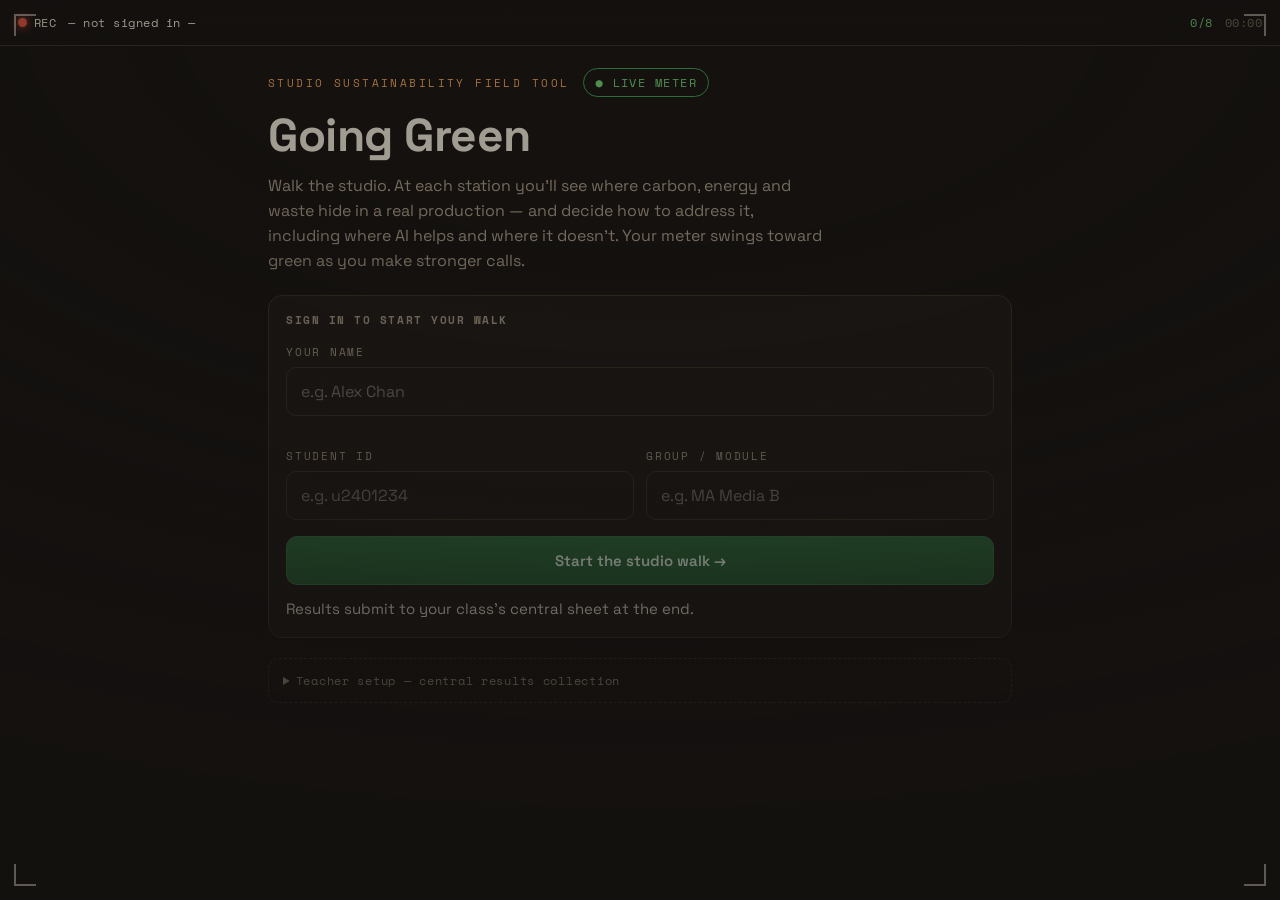
<file: going-green.html>
<!DOCTYPE html>
<html lang="en">
<head>
<meta charset="UTF-8" />
<meta name="viewport" content="width=device-width, initial-scale=1, viewport-fit=cover" />
<title>Going Green — Studio Sustainability Field Tool</title>
<link rel="preconnect" href="https://fonts.googleapis.com">
<link rel="preconnect" href="https://fonts.gstatic.com" crossorigin>
<link href="https://fonts.googleapis.com/css2?family=Space+Grotesk:wght@400;500;600;700&family=Space+Mono:wght@400;700&display=swap" rel="stylesheet">
<style>
  :root{
    /* Soundstage / cine-HUD palette. Green is EARNED on the meter, never decorative. */
    --stage:#14110f;        /* warm blacked-out stage */
    --stage-2:#1c1815;      /* raised surface */
    --stage-3:#262019;      /* card */
    --line:#3a3128;         /* hairline / gaffer */
    --tungsten:#ede6d8;     /* warm key-light text */
    --dim:#a89a86;          /* meter labels */
    --dimmer:#776b5b;
    --key:#f2a65a;          /* warm key light = high impact / wasteful end */
    --fill:#52b6c4;         /* cool daylight fill = info */
    --green:#6fcf73;        /* sustainable end of the meter (earned) */
    --green-deep:#3f9d52;
    --rec:#e5563f;          /* REC dot */
    --focus:#7fd4e0;
    --radius:14px;
    --mono:"Space Mono", ui-monospace, "SF Mono", "Cascadia Mono", Menlo, monospace;
    --disp:"Space Grotesk", system-ui, "Segoe UI", Helvetica, Arial, sans-serif;
  }
  *{box-sizing:border-box}
  html,body{margin:0;height:100%}
  body{
    background:var(--stage);
    color:var(--tungsten);
    font-family:var(--disp);
    -webkit-font-smoothing:antialiased;
    overflow:hidden;
  }
  button{font-family:inherit}
  ::selection{background:var(--key);color:#1a1108}

  /* ---------- Viewfinder frame ---------- */
  #app{
    position:fixed; inset:0;
    display:flex; flex-direction:column;
    padding:env(safe-area-inset-top) env(safe-area-inset-right) env(safe-area-inset-bottom) env(safe-area-inset-left);
  }
  #camera{
    position:fixed; inset:0; width:100%; height:100%;
    object-fit:cover; z-index:0; opacity:0;
    transition:opacity .5s ease;
    transform:scaleX(1);
  }
  body.ar #camera{opacity:.55}
  #scrim{
    position:fixed; inset:0; z-index:1; pointer-events:none;
    background:
      radial-gradient(120% 90% at 50% 0%, transparent 30%, rgba(20,17,15,.55) 100%),
      linear-gradient(rgba(20,17,15,.35), rgba(20,17,15,.35));
  }
  body.ar #scrim{background:radial-gradient(140% 100% at 50% 40%, transparent 35%, rgba(20,17,15,.75) 100%)}
  /* viewfinder corner ticks */
  .ticks{position:fixed; inset:14px; z-index:2; pointer-events:none}
  .ticks span{position:absolute;width:22px;height:22px;border:2px solid rgba(237,230,216,.35)}
  .ticks .tl{top:0;left:0;border-right:0;border-bottom:0}
  .ticks .tr{top:0;right:0;border-left:0;border-bottom:0}
  .ticks .bl{bottom:0;left:0;border-right:0;border-top:0}
  .ticks .br{bottom:0;right:0;border-left:0;border-top:0}

  .layer{position:relative; z-index:3; display:flex; flex-direction:column; height:100%; min-height:0}

  /* ---------- Top status bar (camera HUD) ---------- */
  .hud{
    display:flex; align-items:center; gap:12px;
    padding:14px 18px; font-family:var(--mono); font-size:12px;
    letter-spacing:.04em; color:var(--dim);
    border-bottom:1px solid var(--line);
    background:linear-gradient(rgba(20,17,15,.85), rgba(20,17,15,.4));
    backdrop-filter:blur(6px);
  }
  .rec{display:flex;align-items:center;gap:7px;color:var(--tungsten)}
  .rec b{width:9px;height:9px;border-radius:50%;background:var(--rec);box-shadow:0 0 10px var(--rec);animation:blink 1.6s infinite}
  @keyframes blink{0%,60%{opacity:1}80%,100%{opacity:.25}}
  .hud .who{flex:1;min-width:0;overflow:hidden;text-overflow:ellipsis;white-space:nowrap;color:var(--tungsten)}
  .hud .prog{color:var(--green)}
  .hud .tc{color:var(--dimmer)}

  /* ---------- Scroll body ---------- */
  .scroll{flex:1; min-height:0; overflow-y:auto; -webkit-overflow-scrolling:touch}
  .wrap{max-width:780px; margin:0 auto; padding:22px 18px 130px}

  .eyebrow{font-family:var(--mono);font-size:11px;letter-spacing:.22em;text-transform:uppercase;color:var(--key)}
  h1{font-size:clamp(30px,7vw,46px);line-height:.98;margin:.35em 0 .25em;font-weight:700;letter-spacing:-.01em}
  h2{font-size:22px;margin:.2em 0 .5em;font-weight:600;letter-spacing:-.01em}
  p.lede{color:var(--dim);font-size:16px;line-height:1.55;max-width:56ch}
  .small{font-size:13px;color:var(--dim);line-height:1.5}

  /* ---------- Onboarding ---------- */
  .brand{display:flex;align-items:baseline;gap:14px;flex-wrap:wrap}
  .brand .meter-emblem{
    font-family:var(--mono);font-size:12px;color:var(--green);
    border:1px solid var(--green-deep);border-radius:999px;padding:5px 11px;letter-spacing:.12em;
  }
  .field{margin:16px 0}
  label.lab{display:block;font-family:var(--mono);font-size:11px;letter-spacing:.16em;text-transform:uppercase;color:var(--dim);margin-bottom:7px}
  input[type=text]{
    width:100%;background:var(--stage-2);border:1px solid var(--line);color:var(--tungsten);
    border-radius:10px;padding:13px 14px;font-size:16px;font-family:var(--disp);
  }
  input[type=text]:focus{outline:2px solid var(--focus);outline-offset:1px;border-color:transparent}
  .row2{display:grid;grid-template-columns:1fr 1fr;gap:12px}
  @media(max-width:430px){.row2{grid-template-columns:1fr}}

  .btn{
    appearance:none;border:1px solid var(--line);background:var(--stage-3);color:var(--tungsten);
    border-radius:11px;padding:14px 18px;font-size:15px;font-weight:600;cursor:pointer;
    display:inline-flex;align-items:center;justify-content:center;gap:9px;transition:transform .08s ease,border-color .2s,background .2s;
  }
  .btn:hover{border-color:var(--dimmer)}
  .btn:active{transform:translateY(1px)}
  .btn.primary{background:linear-gradient(180deg,#2e6f3e,#246034);border-color:#357a47;color:#eafff0}
  .btn.primary:hover{background:linear-gradient(180deg,#357f47,#28683a)}
  .btn.key{background:transparent;border-color:var(--key);color:var(--key)}
  .btn.block{width:100%}
  .btn:disabled{opacity:.4;cursor:not-allowed}
  .btn:focus-visible{outline:2px solid var(--focus);outline-offset:2px}

  /* ---------- Station hub ---------- */
  .toolbar{display:flex;gap:10px;align-items:center;margin:6px 0 18px;flex-wrap:wrap}
  .toggle{display:inline-flex;border:1px solid var(--line);border-radius:999px;overflow:hidden}
  .toggle button{background:transparent;border:0;color:var(--dim);padding:9px 16px;font-family:var(--mono);font-size:12px;letter-spacing:.08em;cursor:pointer}
  .toggle button[aria-pressed=true]{background:var(--stage-3);color:var(--tungsten)}
  .codejump{margin-left:auto;display:flex;gap:8px;align-items:center}
  .codejump input{width:84px;text-align:center;font-family:var(--mono);background:var(--stage-2);border:1px solid var(--line);color:var(--tungsten);border-radius:9px;padding:9px}

  .grid{display:grid;grid-template-columns:1fr 1fr;gap:13px}
  @media(max-width:560px){.grid{grid-template-columns:1fr}}

  /* clapperboard-style station card */
  .slate{
    text-align:left;cursor:pointer;border:1px solid var(--line);border-radius:var(--radius);
    background:var(--stage-3);padding:0;overflow:hidden;transition:border-color .2s,transform .08s;
    display:flex;flex-direction:column;
  }
  .slate:hover{border-color:var(--dimmer)}
  .slate:active{transform:translateY(1px)}
  .slate .stripe{display:flex;height:14px}
  .slate .stripe i{flex:1}
  .slate .stripe i:nth-child(odd){background:#0c0a08}
  .slate .stripe i:nth-child(even){background:#efe7d6}
  .slate .body{padding:14px 15px 16px}
  .slate .code{font-family:var(--mono);font-size:11px;letter-spacing:.12em;color:var(--key)}
  .slate h3{margin:6px 0 4px;font-size:17px;font-weight:600;letter-spacing:-.01em}
  .slate .tag{font-size:12.5px;color:var(--dim);line-height:1.45}
  .slate .foot{display:flex;align-items:center;gap:8px;margin-top:12px;font-family:var(--mono);font-size:11px;color:var(--dimmer)}
  .chip{font-family:var(--mono);font-size:10px;letter-spacing:.1em;padding:3px 8px;border-radius:999px;border:1px solid var(--line)}
  .chip.done{color:var(--green);border-color:var(--green-deep)}
  .chip.todo{color:var(--dim)}

  /* ---------- Station detail ---------- */
  .back{background:none;border:0;color:var(--dim);font-family:var(--mono);font-size:12px;letter-spacing:.08em;cursor:pointer;padding:4px 0;margin-bottom:6px}
  .panel{background:var(--stage-2);border:1px solid var(--line);border-radius:var(--radius);padding:16px 17px;margin:14px 0}
  .panel h4{margin:0 0 7px;font-family:var(--mono);font-size:11px;letter-spacing:.14em;text-transform:uppercase;color:var(--dim)}
  .panel p{margin:0;color:var(--tungsten);line-height:1.55;font-size:15px}
  .panel.impact{border-left:3px solid var(--key)}
  .panel.lever{border-left:3px solid var(--green-deep)}

  .q{margin:22px 0}
  .q .qn{font-family:var(--mono);font-size:11px;color:var(--key);letter-spacing:.12em}
  .q .qt{font-size:16px;font-weight:600;margin:6px 0 12px;line-height:1.4}
  .opt{
    display:flex;gap:12px;align-items:flex-start;width:100%;text-align:left;cursor:pointer;
    background:var(--stage-2);border:1px solid var(--line);border-radius:11px;padding:13px 14px;margin-bottom:9px;color:var(--tungsten);
    transition:border-color .15s,background .15s;
  }
  .opt:hover{border-color:var(--dimmer)}
  .opt .mk{flex:none;width:20px;height:20px;border-radius:50%;border:2px solid var(--dimmer);margin-top:1px;display:grid;place-items:center;font-size:11px;color:var(--stage)}
  .opt[aria-pressed=true]{border-color:var(--green-deep);background:rgba(63,157,82,.1)}
  .opt[aria-pressed=true] .mk{background:var(--green);border-color:var(--green)}
  .opt[aria-pressed=true] .mk::after{content:"✓"}
  .opt .ot{font-size:14.5px;line-height:1.4}
  .opt .note{display:block;font-size:12.5px;color:var(--dim);margin-top:3px}

  textarea{
    width:100%;min-height:90px;resize:vertical;background:var(--stage-2);border:1px solid var(--line);
    color:var(--tungsten);border-radius:11px;padding:13px 14px;font-size:15px;font-family:var(--disp);line-height:1.5;
  }
  textarea:focus{outline:2px solid var(--focus);outline-offset:1px;border-color:transparent}

  /* ---------- Impact meter (the signature) ---------- */
  .meter{margin:20px 0 4px}
  .meter .scale{position:relative;height:14px;border-radius:999px;overflow:hidden;border:1px solid var(--line);
    background:linear-gradient(90deg,var(--key),#d9c25a 45%,var(--green) 100%)}
  .meter .needle{position:absolute;top:-6px;width:3px;height:26px;background:var(--tungsten);border-radius:2px;
    box-shadow:0 0 0 2px var(--stage);transition:left .5s cubic-bezier(.2,.8,.2,1)}
  .meter .ends{display:flex;justify-content:space-between;font-family:var(--mono);font-size:10px;letter-spacing:.08em;color:var(--dim);margin-top:9px}
  .meter .read{font-family:var(--mono);font-size:13px;color:var(--tungsten);margin-top:10px;display:flex;justify-content:space-between}
  .meter .read b{color:var(--green);font-weight:700}
  input[type=range]{-webkit-appearance:none;width:100%;height:6px;border-radius:999px;background:var(--line);margin:18px 0 6px;outline:none}
  input[type=range]::-webkit-slider-thumb{-webkit-appearance:none;width:24px;height:24px;border-radius:50%;background:var(--green);border:3px solid var(--stage);cursor:pointer}
  input[type=range]::-moz-range-thumb{width:22px;height:22px;border-radius:50%;background:var(--green);border:3px solid var(--stage);cursor:pointer}

  /* ---------- Bottom action bar ---------- */
  .dock{
    position:absolute;left:0;right:0;bottom:0;z-index:5;
    padding:13px 16px calc(13px + env(safe-area-inset-bottom));
    background:linear-gradient(rgba(20,17,15,.2),rgba(20,17,15,.96) 40%);
    border-top:1px solid var(--line);backdrop-filter:blur(8px);
    display:flex;gap:11px;align-items:center;
  }
  .dock .grow{flex:1}

  /* ---------- Summary ---------- */
  .bigscore{display:flex;align-items:baseline;gap:14px;margin:10px 0 4px}
  .bigscore .n{font-family:var(--mono);font-size:64px;font-weight:700;line-height:1;color:var(--green)}
  .bigscore .d{color:var(--dim);font-family:var(--mono);font-size:14px}
  .ledger{border:1px solid var(--line);border-radius:var(--radius);overflow:hidden;margin:16px 0}
  .ledger .lr{display:flex;justify-content:space-between;align-items:center;gap:12px;padding:12px 15px;border-bottom:1px solid var(--line);font-size:14px}
  .ledger .lr:last-child{border-bottom:0}
  .ledger .lr .nm{color:var(--tungsten)}
  .ledger .lr .vv{font-family:var(--mono);font-size:12px;color:var(--green)}
  .ledger .lr .vv.miss{color:var(--dimmer)}

  .toast{position:fixed;left:50%;bottom:96px;transform:translateX(-50%) translateY(20px);z-index:30;
    background:var(--stage-3);border:1px solid var(--green-deep);color:var(--tungsten);padding:12px 18px;border-radius:11px;
    font-size:14px;opacity:0;pointer-events:none;transition:.3s;max-width:90vw;text-align:center}
  .toast.show{opacity:1;transform:translateX(-50%) translateY(0)}
  .toast.err{border-color:var(--key)}

  details.setup{margin-top:20px;border:1px dashed var(--line);border-radius:11px;padding:0 14px}
  details.setup summary{cursor:pointer;padding:13px 0;font-family:var(--mono);font-size:12px;letter-spacing:.06em;color:var(--dim)}
  details.setup code{background:#0c0a08;padding:1px 6px;border-radius:5px;font-size:12px;color:var(--green)}
  details.setup p{font-size:13px;color:var(--dim);line-height:1.6}

  /* ---------- Location Shoot game ---------- */
  .gamehero{border:1px solid var(--line);border-radius:var(--radius);overflow:hidden;background:
     linear-gradient(180deg, rgba(82,182,196,.14), rgba(20,17,15,.2)), var(--stage-2);padding:20px 18px;margin:8px 0 16px}
  .gamehero .premise{font-size:15px;color:var(--tungsten);line-height:1.55}
  .marker-rail{display:flex;gap:6px;margin:14px 0 2px}
  .marker-rail i{flex:1;height:6px;border-radius:99px;background:var(--line)}
  .marker-rail i.on{background:var(--green)}
  .marker-rail i.cur{background:var(--key)}
  .vs{display:grid;gap:12px;margin:14px 0}
  .vbar{background:var(--stage-2);border:1px solid var(--line);border-radius:11px;padding:12px 13px}
  .vbar .top{display:flex;justify-content:space-between;font-family:var(--mono);font-size:11px;letter-spacing:.06em;color:var(--dim);margin-bottom:8px}
  .vbar .top b{color:var(--tungsten)}
  .vbar .track{position:relative;height:16px;border-radius:99px;background:#0c0a08;overflow:hidden}
  .vbar .barfill{height:100%;border-radius:99px;transition:width .55s cubic-bezier(.2,.8,.2,1)}
  .vbar.loc .barfill{background:linear-gradient(90deg,var(--green),#d9c25a 55%,var(--key))}
  .vbar.vp .barfill{background:var(--fill)}
  .vbar .vpline{position:absolute;top:-3px;bottom:-3px;width:2px;background:var(--tungsten);opacity:.8}
  .pts{font-family:var(--mono);font-size:13px;color:var(--green)}
  .feedback{margin-top:6px;padding:11px 13px;border-radius:10px;background:rgba(63,157,82,.1);border:1px solid var(--green-deep);font-size:13.5px;line-height:1.45;color:var(--tungsten)}
  .feedback .p{font-family:var(--mono);color:var(--green);font-weight:700;margin-right:6px}
  .opt .pe{flex:none;font-family:var(--mono);font-size:11px;color:var(--dim);align-self:center}
  .verdict{font-size:15px;line-height:1.55;color:var(--tungsten);margin:6px 0}
  .kicker{border-left:3px solid var(--fill);background:var(--stage-2);border:1px solid var(--line);border-left-width:3px;border-radius:11px;padding:14px 15px;margin:14px 0;font-size:14px;line-height:1.55;color:var(--dim)}
  .hide{display:none !important}
  @media (prefers-reduced-motion:reduce){*{transition:none !important;animation:none !important}}
</style>
</head>
<body>
<video id="camera" playsinline muted autoplay></video>
<div id="scrim"></div>
<div class="ticks"><span class="tl"></span><span class="tr"></span><span class="bl"></span><span class="br"></span></div>

<div id="app">
  <div class="layer">
    <div class="hud" id="hud">
      <span class="rec"><b></b>REC</span>
      <span class="who" id="hudWho">— not signed in —</span>
      <span class="prog" id="hudProg">0/8</span>
      <span class="tc" id="hudTc">00:00</span>
    </div>
    <div class="scroll"><div class="wrap" id="screen"></div></div>
    <div class="dock hide" id="dock"></div>
  </div>
</div>
<div class="toast" id="toast"></div>

<script>
/* =====================================================================
   GOING GREEN — studio sustainability field tool
   Self-contained. No build step. Works in any modern browser.
   ===================================================================== */

/* ---- 1. TEACHER CONFIG ------------------------------------------------
   Paste the Google Apps Script Web App URL below to collect every
   student's results into one central Google Sheet. Leave blank to run
   the app in offline mode (students export their own CSV/JSON).        */
const GOOGLE_ENDPOINT = "https://script.google.com/macros/s/AKfycbws9B3W5z2d1EA0nlH1bvfv1I58WPa79SL55nA_SnqEDegrhRVvE1VIWjlRWhA1d7J9/exec";
/* --------------------------------------------------------------------- */

/* ---- 2. STATION CONTENT ---------------------------------------------
   Each station = one media-production technique. Interventions carry a
   weight (0=wasteful .. 100=sustainable) so the meter rewards reasoning,
   not naive "AI everywhere". Strong answers acknowledge trade-offs.    */
const STATIONS = [
  {
    id:1, code:"SET-01 / LIGHTING", name:"Lighting & power draw",
    tag:"Tungsten and HMI heat the room and the meter.",
    what:"A traditional key + fill + back-light setup in tungsten or HMI can pull 10–20kW for a single interview. Most of that energy becomes heat, which then drives air-conditioning load on top.",
    lever:"LED fixtures draw a fraction of the power and run cool. AI here is logistical, not generative: scheduling software can batch scenes by setup to cut re-lights, and smart metering flags fixtures left burning between takes.",
    q1:{ t:"What's the dominant sustainability impact at the lighting station?", opts:[
      {l:"Electricity demand — and the cooling load the heat creates", w:100, note:"Correct: energy is the headline, and heat doubles it via HVAC."},
      {l:"Plastic gel waste", w:35, note:"Real but minor next to power and cooling."},
      {l:"Noise pollution", w:10, note:"Not a material carbon impact."} ]},
    q2:{ t:"Pick the strongest intervention.", opts:[
      {l:"Switch to LED fixtures and meter usage between takes", w:100, note:"Biggest, lowest-regret cut."},
      {l:"AI-batch the shoot order so each setup is lit once", w:80, note:"Good logistical AI use; complements LED."},
      {l:"Keep tungsten but buy carbon offsets", w:25, note:"Offsets don't reduce the actual draw."} ]},
    est:{ label:"Estimate the energy cut from tungsten→LED for this setup", from:"0%", to:"~80%", default:55 }
  },
  {
    id:2, code:"SET-02 / VIRTUAL PRODUCTION", name:"Virtual production & chroma",
    tag:"The LED volume vs flying a crew to a location.",
    what:"An LED volume or green-screen stage replaces location travel and physically-built environments. It is power-hungry itself, but it removes flights, freight, per-diems and set strike for many shoots.",
    lever:"Generative and game-engine tools build the virtual environment instead of constructing and trucking a physical one. The win is real only when it displaces travel and material — running a volume for a shot you could have done in a room is a net loss.",
    q1:{ t:"Where does virtual production actually save carbon?", opts:[
      {l:"By displacing location travel, freight and physical set builds", w:100, note:"Exactly — the saving is in what it replaces."},
      {l:"By using less electricity than any other method", w:20, note:"No — a volume is power-intensive on its own."},
      {l:"By removing the need for any crew", w:10, note:"Crews are still required."} ]},
    q2:{ t:"When is virtual production the sustainable choice?", opts:[
      {l:"When it removes long-haul travel and a built-and-struck set", w:100, note:"Displacement is the test."},
      {l:"Always — it's digital, so it's clean", w:25, note:"Digital still draws power; check what it replaces."},
      {l:"Only for science-fiction projects", w:40, note:"Genre isn't the deciding factor."} ]},
    est:{ label:"Share of this production's travel + freight you'd avoid", from:"0%", to:"~70%", default:45 }
  },
  {
    id:3, code:"SET-03 / ART DEPARTMENT", name:"Set build & materials",
    tag:"Built, dressed, shot for a day, skipped.",
    what:"Physical sets consume timber, paint, polystyrene and steel, much of it single-use and landfilled at strike. The art department is one of the highest material-waste areas on a production.",
    lever:"AI previs and 3D models let teams test a set before cutting any material, so only what's needed is built. Combined with a reuse/hire-back store and modular flats, generative previs reduces speculative builds.",
    q1:{ t:"What drives the art department's footprint?", opts:[
      {l:"Single-use materials built, then sent to landfill at strike", w:100, note:"Waste at strike is the core problem."},
      {l:"The cost of paint", w:30, note:"Cost ≠ carbon; reuse matters more."},
      {l:"Designers' travel", w:20, note:"Minor compared with material waste."} ]},
    q2:{ t:"Best lever to cut material waste?", opts:[
      {l:"AI previs to build only what's confirmed, then hire-back/reuse flats", w:100, note:"Avoids speculative builds and landfill."},
      {l:"Build everything but recycle the timber", w:55, note:"Better than nothing; avoidance beats recycling."},
      {l:"Use AI to design more elaborate sets", w:15, note:"More build = more impact, not less."} ]},
    est:{ label:"Speculative build you'd avoid with previs + reuse", from:"0%", to:"~60%", default:40 }
  },
  {
    id:4, code:"SET-04 / LOGISTICS", name:"Transport & call sheets",
    tag:"Crew, kit and talent moving across the map.",
    what:"Travel is consistently the single largest line in a production's carbon footprint — unit moves, crew commutes, freight and talent flights. Idling vehicles and scattered locations multiply it.",
    lever:"This is the clearest win for non-generative AI: route- and load-optimisation, consolidated call sheets, ride-share matching and location clustering. The tool plans fewer, fuller journeys.",
    q1:{ t:"Which is typically the biggest single source of a shoot's emissions?", opts:[
      {l:"Transport — unit moves, commutes, freight and flights", w:100, note:"Travel usually tops the footprint."},
      {l:"On-set catering", w:30, note:"Material but rarely the largest."},
      {l:"Office electricity", w:15, note:"Small in comparison."} ]},
    q2:{ t:"Best use of AI here?", opts:[
      {l:"Route/load optimisation + consolidated call sheets to cut journeys", w:100, note:"Fewer, fuller trips — direct cut."},
      {l:"Generate AI images of the locations instead of scouting", w:45, note:"Helps scouting, but doesn't move production day."},
      {l:"Book extra vehicles so nobody waits", w:10, note:"Adds emissions." } ]},
    est:{ label:"Reduction in vehicle-trips from clustering + optimisation", from:"0%", to:"~50%", default:35 }
  },
  {
    id:5, code:"SET-05 / POWER", name:"Generators vs grid & battery",
    tag:"Where the soundstage actually gets its watts.",
    what:"Off-grid shoots lean on diesel generators that run near-continuously and often well below efficient load. On-set, that's a major fuel burn and local air-quality issue.",
    lever:"Grid tie-ins, battery hybrids and HVO biofuel cut or replace diesel. AI/IoT monitoring matches generator size to real-time load so units aren't oversized and idling.",
    q1:{ t:"What's wrong with the default generator approach?", opts:[
      {l:"Diesel runs continuously, often oversized and below efficient load", w:100, note:"Idling + oversizing wastes fuel and fouls air."},
      {l:"Generators are too quiet to notice", w:10, note:"Not the issue."},
      {l:"They take up parking", w:15, note:"Logistical, not the carbon point."} ]},
    q2:{ t:"Strongest power strategy?", opts:[
      {l:"Grid tie-in or battery hybrid, with load monitoring to right-size", w:100, note:"Replace/shrink the burn, then optimise it."},
      {l:"Keep diesel but monitor it with AI", w:60, note:"Monitoring helps; fuel switch helps more."},
      {l:"Add a second generator for redundancy", w:10, note:"Doubles the problem."} ]},
    est:{ label:"Diesel you'd displace with hybrid + grid + monitoring", from:"0%", to:"~75%", default:50 }
  },
  {
    id:6, code:"SET-06 / CATERING", name:"Catering & set waste",
    tag:"Feeding the unit without feeding landfill.",
    what:"Productions over-cater to be safe, generating significant food waste, plus single-use packaging, plastic bottles and disposable coffee cups across a shoot day.",
    lever:"AI demand-forecasting from headcounts and call times reduces over-ordering. Plant-forward menus, refill stations and compostable service close the rest of the gap.",
    q1:{ t:"What's the main impact of catering?", opts:[
      {l:"Over-ordering food waste plus single-use packaging", w:100, note:"Waste + packaging is the pairing to target."},
      {l:"The kitchen's electricity", w:30, note:"Minor next to waste."},
      {l:"Reusable plates", w:10, note:"Reusables are the solution, not the impact."} ]},
    q2:{ t:"Best combined intervention?", opts:[
      {l:"AI-forecast headcount to right-size orders + plant-forward + refill stations", w:100, note:"Cuts waste at source and packaging."},
      {l:"Order extra so there's always plenty", w:10, note:"Maximises waste."},
      {l:"Switch only the cups to compostable", w:45, note:"Helps, but ignores food waste." } ]},
    est:{ label:"Food + packaging waste avoided with forecasting + refills", from:"0%", to:"~55%", default:40 }
  },
  {
    id:7, code:"SET-07 / POST & DATA", name:"Post-production & storage",
    tag:"The footprint that lives in the render farm.",
    what:"Editing, VFX, rendering and long-term media storage consume real electricity in data centres. Duplicated rushes, redundant backups and idle render nodes quietly accumulate impact after the shoot wraps.",
    lever:"AI-assisted editing, smart transcoding and automated culling reduce render and storage load — but compute has its own footprint, so the gain depends on choosing a low-carbon cloud region and deleting what you don't need.",
    q1:{ t:"Where does post-production's footprint hide?", opts:[
      {l:"Render-farm energy and redundant long-term storage", w:100, note:"Compute + duplicated storage is the hidden cost."},
      {l:"The editor's desk lamp", w:10, note:"Negligible."},
      {l:"Printing call sheets", w:20, note:"Tiny by comparison."} ]},
    q2:{ t:"How should AI be used in post?", opts:[
      {l:"AI culling + smart transcoding on a low-carbon cloud region, then delete dupes", w:100, note:"Cuts load and is honest about compute cost."},
      {l:"Render everything at maximum quality 'just in case'", w:15, note:"Wastes compute and storage."},
      {l:"Keep every version forever on local drives", w:25, note:"Redundant storage adds up."} ]},
    est:{ label:"Render + storage load cut by culling and region choice", from:"0%", to:"~45%", default:30 }
  },
  {
    id:8, code:"SET-08 / GENERATIVE AI", name:"Generative content — with caveats",
    tag:"Synthesising shots instead of shooting them.",
    what:"Generative AI can produce b-roll, backgrounds, voice or concept assets in place of physically shooting them — potentially removing travel, build and crew days. But each model has its own energy and water footprint, plus rights and authenticity questions.",
    lever:"The sustainable use is targeted: replace the highest-footprint shots (a flown-in establishing aerial, a built environment) with synthesis, while accounting for the compute used and being transparent about it. Generating everything indiscriminately can cost more than it saves.",
    q1:{ t:"What's the honest sustainability case for generative AI?", opts:[
      {l:"It can displace high-footprint shoots, but its own compute must be counted", w:100, note:"Net saving only when displacement > compute cost."},
      {l:"It's free of any environmental cost because it's software", w:10, note:"Models consume energy and water."},
      {l:"It always beats shooting on every metric", w:25, note:"Only for genuinely high-footprint shots."} ]},
    q2:{ t:"Most defensible way to deploy it?", opts:[
      {l:"Target the highest-footprint shots, account for compute, disclose use", w:100, note:"Targeted + transparent + accounted."},
      {l:"Generate every asset to avoid all filming", w:30, note:"Indiscriminate use can erase the saving."},
      {l:"Use it only to make more content faster", w:20, note:"Volume isn't the sustainability goal." } ]},
    est:{ label:"Shoot footprint displaced by targeting only high-impact shots", from:"0%", to:"~50%", default:35 }
  }
];

/* ---- 2b. LOCATION SHOOT GAME ----------------------------------------
   A 10-marker walk-through of taking a Love-Island-style reality format
   to a remote island. At each marker the student picks a production
   decision scored 1–5 (5 = lowest impact). Perfect minimisation = 50.
   Each option carries an indicative impact value (teaching units, NOT
   audited tCO2e). The running location footprint is compared live with
   the virtual-production studio baseline. VP_BASELINE is the studio's
   own footprint: real power draw, minimal travel, no location/diesel.  */
const VP_BASELINE = 22; // indicative units — the LED-volume equivalent
const LOCATION_GAME = {
  title:"Sun & Sand Villa",
  premise:"Your reality format wants twelve singles on a remote tropical island for six weeks. Walk the production from greenlight to transmission. At each of the ten markers, pick how you'll do it. Greener decisions score more — minimise every one and you hit 50 / 50. Watch your location footprint against what the same show would cost in the virtual-production studio.",
  markers:[
    { code:"M01", title:"Location & recce", q:"How do you find and lock the island?",
      opts:[
        {l:"Fly several scouting trips to shortlisted islands", p:1, impact:8,  why:"Recce flights are pure overhead before a frame is shot."},
        {l:"One scout trip, then confirm remotely", p:3, impact:3,  why:"Cuts most recce travel without going fully virtual."},
        {l:"Virtual recce from existing footage and 3D survey", p:5, impact:1,  why:"Near-zero footprint — the VP mindset starts at planning."} ]},
    { code:"M02", title:"Cast & crew travel", q:"How do people get to set? (Usually the biggest line.)",
      opts:[
        {l:"Long-haul flights for a full 120-person unit", p:1, impact:40, why:"Travel is almost always the largest single source."},
        {l:"Trim the unit, fly core only, rail where possible", p:3, impact:18, why:"Fewer bodies + smarter modes cut the dominant line."},
        {l:"Shoot near base — crew travel locally, no flights", p:5, impact:4,  why:"Removing flights is the single biggest lever there is."} ]},
    { code:"M03", title:"Kit transport", q:"How does the camera, sound and rigging gear arrive?",
      opts:[
        {l:"Air-freight everything to hit the schedule", p:1, impact:20, why:"Air-freight is the most carbon-intensive way to move kit."},
        {l:"Sea-freight non-urgent kit, hire the rest locally", p:3, impact:8,  why:"Slower planning, far lower freight impact."},
        {l:"Use the stage's resident kit — almost nothing ships", p:5, impact:2,  why:"Local/stage kit erases the freight line."} ]},
    { code:"M04", title:"Power", q:"Where do the watts come from on a remote island?",
      opts:[
        {l:"Diesel generators running 24/7", p:1, impact:25, why:"Oversized diesel idling is a major burn and air-quality hit."},
        {l:"Battery hybrid + HVO biofuel, load-managed", p:3, impact:10, why:"Cuts and cleans the burn, but still off-grid."},
        {l:"Grid tie-in / stage mains", p:5, impact:3,  why:"Connecting to clean(er) grid power beats any generator."} ]},
    { code:"M05", title:"The villa / set", q:"How do you create the iconic villa?",
      opts:[
        {l:"Build a full villa structure on the island", p:1, impact:15, why:"New build = materials, freight and strike waste."},
        {l:"Dress an existing building, minimal new build", p:3, impact:6,  why:"Reuse avoids most of the material footprint."},
        {l:"Recreate the villa as a virtual set on the LED volume", p:5, impact:2,  why:"The look without the build — core virtual production."} ]},
    { code:"M06", title:"Accommodation", q:"Where do cast and crew stay for six weeks?",
      opts:[
        {l:"Sprawling resort, full occupancy for the run", p:1, impact:12, why:"Weeks of resort energy and water add up fast."},
        {l:"Efficient local lodging, shared transport", p:3, impact:5,  why:"Right-sized stay cuts the standing footprint."},
        {l:"Shoot near base — most crew sleep at home", p:5, impact:2,  why:"No production accommodation at all is the floor."} ]},
    { code:"M07", title:"Catering", q:"How do you feed the unit every day?",
      opts:[
        {l:"Fly in caterers and over-order to be safe", p:1, impact:8, why:"Imported food + over-catering is waste on waste."},
        {l:"Local, plant-forward menu, AI-forecast headcount", p:3, impact:4, why:"Forecasting right-sizes orders and cuts waste."},
        {l:"Base canteen — minimal extra catering footprint", p:5, impact:1, why:"Using existing facilities is hard to beat."} ]},
    { code:"M08", title:"Water & ecosystem", q:"What's your footprint on the island itself?",
      opts:[
        {l:"Heavy water use, build into a sensitive shoreline", p:1, impact:6, why:"Local ecosystem damage isn't on the carbon ledger but it's real."},
        {l:"Managed water + leave-no-trace site rules", p:3, impact:3, why:"Limits the on-site damage you do cause."},
        {l:"No location footprint — it's a stage", p:5, impact:1, why:"You can't disturb an ecosystem you never visit."} ]},
    { code:"M09", title:"Lighting the 'sun'", q:"How do you light for that golden-hour look?",
      opts:[
        {l:"Big HMI rigs to fake sun, plus AC to fight the heat", p:1, impact:10, why:"Hot fixtures drive cooling load on top of the draw."},
        {l:"LED fixtures topped up with natural light", p:3, impact:4, why:"Cool, efficient lighting cuts power and cooling."},
        {l:"Controlled LED-volume lighting, no AC battle", p:5, impact:2, why:"The volume gives repeatable light at low draw."} ]},
    { code:"M10", title:"Post & transmission", q:"How do rushes become a broadcast episode?",
      opts:[
        {l:"Ship duplicate drives, edit on the island, archive everything", p:1, impact:6, why:"Shipping + duplication + endless storage all cost energy."},
        {l:"Upload to a low-carbon cloud region, cull duplicates", p:3, impact:3, why:"Right region + housekeeping shrinks the data footprint."},
        {l:"Edit at base off the stage feed — minimal data movement", p:5, impact:1, why:"Keeping post close to source avoids most of it."} ]}
  ]
};
const LOC_MAX = LOCATION_GAME.markers.reduce((a,m)=>a+Math.max(...m.opts.map(o=>o.impact)),0);

/* ---- 3. STATE & STORAGE (localStorage with safe in-memory fallback) -- */
const KEY="goinggreen.v1";
let mem={};
const store={
  get(){ try{ const r=localStorage.getItem(KEY); return r?JSON.parse(r):null; }catch(e){ return mem[KEY]||null; } },
  set(v){ try{ localStorage.setItem(KEY, JSON.stringify(v)); }catch(e){ mem[KEY]=v; } }
};
let S = store.get() || { student:null, started:null, answers:{}, view:"list", route:"onboard", current:null, game:null };
function save(){ store.set(S); }

/* ---- 4. small helpers ------------------------------------------------ */
const $ = (s,r=document)=>r.querySelector(s);
const screen=$("#screen"), dock=$("#dock");
const esc=s=>(s==null?"":String(s)).replace(/[&<>"']/g,c=>({"&":"&amp;","<":"&lt;",">":"&gt;",'"':"&quot;","'":"&#39;"}[c]));
function toast(msg,err){ const t=$("#toast"); t.textContent=msg; t.className="toast show"+(err?" err":""); setTimeout(()=>t.className="toast",2600); }
function done(id){ const a=S.answers[id]; return a && a.q1!=null && a.q2!=null; }
function completedCount(){ return STATIONS.filter(s=>done(s.id)).length; }

/* station sustainability score 0..100 from the two choices + slider */
function stationScore(id){
  const a=S.answers[id]; if(!a||a.q1==null||a.q2==null) return null;
  const st=STATIONS.find(s=>s.id===id);
  const w1=st.q1.opts[a.q1].w, w2=st.q2.opts[a.q2].w;
  return Math.round(w1*0.4 + w2*0.6); // the intervention choice weighs most
}

/* ---- 5. timecode ----------------------------------------------------- */
function tc(){
  if(!S.started){ $("#hudTc").textContent="00:00"; return; }
  const s=Math.floor((Date.now()-S.started)/1000);
  $("#hudTc").textContent=String(Math.floor(s/60)).padStart(2,"0")+":"+String(s%60).padStart(2,"0");
}
setInterval(tc,1000);

/* ---- 6. camera / AR view -------------------------------------------- */
let stream=null;
async function startAR(){
  try{
    stream=await navigator.mediaDevices.getUserMedia({video:{facingMode:{ideal:"environment"}},audio:false});
    $("#camera").srcObject=stream; document.body.classList.add("ar"); return true;
  }catch(e){ document.body.classList.remove("ar"); return false; }
}
function stopAR(){ if(stream){ stream.getTracks().forEach(t=>t.stop()); stream=null; } document.body.classList.remove("ar"); }

/* ---- 7. HUD ---------------------------------------------------------- */
function syncHud(){
  $("#hudWho").textContent = S.student ? (S.student.name+(S.student.group?" · "+S.student.group:"")) : "— not signed in —";
  $("#hudProg").textContent = completedCount()+"/"+STATIONS.length;
}

/* ---- 8. ROUTING ------------------------------------------------------ */
function go(route, opt){
  S.route=route; if(opt!=null) S.current=opt; save();
  if(route!=="station"||S.view!=="ar") { if(route!=="station") {} }
  render();
}
function render(){
  syncHud();
  if(S.route==="onboard"){ stopAR(); renderOnboard(); }
  else if(S.route==="hub"){ S.view==="ar"?startAR():stopAR(); renderHub(); }
  else if(S.route==="station"){ S.view==="ar"?startAR():stopAR(); renderStation(S.current); }
  else if(S.route==="game"){ stopAR(); renderGame(); }
  else if(S.route==="summary"){ stopAR(); renderSummary(); }
}

/* ---- 9. SCREENS ------------------------------------------------------ */
function renderOnboard(){
  dock.classList.add("hide");
  const st=S.student||{};
  screen.innerHTML=`
    <div class="brand">
      <span class="eyebrow">Studio sustainability field tool</span>
      <span class="meter-emblem">● LIVE METER</span>
    </div>
    <h1>Going&nbsp;Green</h1>
    <p class="lede">Walk the studio. At each station you'll see where carbon, energy and waste hide in a real production — and decide how to address it, including where AI helps and where it doesn't. Your meter swings toward green as you make stronger calls.</p>
    <div class="panel" style="margin-top:22px">
      <h4>Sign in to start your walk</h4>
      <div class="field">
        <label class="lab" for="nm">Your name</label>
        <input id="nm" type="text" autocomplete="name" placeholder="e.g. Alex Chan" value="${esc(st.name||"")}">
      </div>
      <div class="row2">
        <div class="field">
          <label class="lab" for="sid">Student ID</label>
          <input id="sid" type="text" placeholder="e.g. u2401234" value="${esc(st.id||"")}">
        </div>
        <div class="field">
          <label class="lab" for="grp">Group / module</label>
          <input id="grp" type="text" placeholder="e.g. MA Media B" value="${esc(st.group||"")}">
        </div>
      </div>
      <button class="btn primary block" id="startBtn">Start the studio walk →</button>
      <p class="small" style="margin-top:12px">${GOOGLE_ENDPOINT?"Results submit to your class's central sheet at the end.":"Offline mode — you'll export your own results file at the end."}</p>
    </div>
    ${setupBlock()}
  `;
  $("#startBtn").onclick=()=>{
    const name=$("#nm").value.trim();
    if(!name){ toast("Add your name to start",true); $("#nm").focus(); return; }
    S.student={ name, id:$("#sid").value.trim(), group:$("#grp").value.trim() };
    if(!S.started) S.started=Date.now();
    S.route="hub"; save(); render();
  };
}

function renderHub(){
  dock.classList.add("hide");
  const cards=STATIONS.map(s=>{
    const d=done(s.id), sc=stationScore(s.id);
    return `<button class="slate" data-st="${s.id}">
      <div class="stripe">${"<i></i>".repeat(12)}</div>
      <div class="body">
        <div class="code">${esc(s.code)}</div>
        <h3>${esc(s.name)}</h3>
        <div class="tag">${esc(s.tag)}</div>
        <div class="foot">
          ${d?`<span class="chip done">DONE · ${sc}/100</span>`:`<span class="chip todo">TASK OPEN</span>`}
        </div>
      </div>
    </button>`;
  }).join("");
  screen.innerHTML=`
    <span class="eyebrow">${esc(S.student.name)} · station select</span>
    <h2 style="margin-top:8px">Choose a station</h2>
    <div class="toolbar">
      <div class="toggle" role="group" aria-label="View mode">
        <button id="vList" aria-pressed="${S.view!=="ar"}">LIST</button>
        <button id="vAr" aria-pressed="${S.view==="ar"}">AR CAMERA</button>
      </div>
      <div class="codejump">
        <input id="codeIn" type="text" inputmode="numeric" placeholder="No." aria-label="Station number">
        <button class="btn" id="codeGo">Go</button>
      </div>
    </div>
    <p class="small" style="margin:-6px 0 16px">${S.view==="ar"
      ? "Point your device at a station marker. Tap a card to open its task. (Camera unavailable on some desktops — LIST works everywhere.)"
      : "Tap a station, or type the number printed on its QR marker in the studio."}</p>
    <div class="grid">${cards}</div>
    <button class="btn primary block" id="toSummary" style="margin-top:20px">Review & submit results (${completedCount()}/${STATIONS.length})</button>
  `;
  $("#vList").onclick=()=>{ S.view="list"; save(); render(); };
  $("#vAr").onclick=async()=>{ S.view="ar"; save(); const ok=await startAR(); if(!ok) toast("Camera unavailable — using list view",true); render(); };
  screen.querySelectorAll(".slate").forEach(b=> b.onclick=()=>{ S.route="station"; S.current=+b.dataset.st; save(); render(); });
  const jump=()=>{ const n=+$("#codeIn").value; const s=STATIONS.find(x=>x.id===n); if(s){ S.route="station"; S.current=n; save(); render(); } else toast("No station with that number",true); };
  $("#codeGo").onclick=jump; $("#codeIn").onkeydown=e=>{ if(e.key==="Enter") jump(); };
  $("#toSummary").onclick=()=>{ S.route="summary"; save(); render(); };
}

function renderStation(id){
  const s=STATIONS.find(x=>x.id===id);
  const a=S.answers[id]||{ q1:null, q2:null, est:s.est.default, reflect:"" };
  S.answers[id]=a;

  const optBtns=(q,key)=> q.opts.map((o,i)=>`
    <button class="opt" data-key="${key}" data-i="${i}" aria-pressed="${a[key]===i}">
      <span class="mk"></span>
      <span><span class="ot">${esc(o.l)}</span>${a[key]===i&&o.note?`<span class="note">${esc(o.note)}</span>`:""}</span>
    </button>`).join("");

  screen.innerHTML=`
    <button class="back" id="back">← all stations</button>
    <span class="eyebrow">${esc(s.code)}</span>
    <h1 style="font-size:clamp(26px,6vw,38px)">${esc(s.name)}</h1>

    <div class="panel impact">
      <h4>What's happening here</h4>
      <p>${esc(s.what)}</p>
    </div>
    <div class="panel lever">
      <h4>The sustainability lever (incl. AI)</h4>
      <p>${esc(s.lever)}</p>
    </div>
    ${s.id===2?`<button class="btn key block" id="playGame" style="margin:4px 0 4px">▶ Play: Location Shoot Challenge${S.game&&S.game.done?` — best ${S.game.score}/50`:""}</button>
    <p class="small" style="margin:8px 0 2px">Take a reality format to a remote island, then watch its footprint against this studio. 10 markers · score 1–5 each · 50 = perfect.</p>`:""}

    <div class="q">
      <div class="qn">TASK 1 — IDENTIFY THE IMPACT</div>
      <div class="qt">${esc(s.q1.t)}</div>
      <div data-group="q1">${optBtns(s.q1,"q1")}</div>
    </div>

    <div class="q">
      <div class="qn">TASK 2 — CHOOSE THE INTERVENTION</div>
      <div class="qt">${esc(s.q2.t)}</div>
      <div data-group="q2">${optBtns(s.q2,"q2")}</div>
    </div>

    <div class="q">
      <div class="qn">TASK 3 — YOUR ESTIMATE</div>
      <div class="qt">${esc(s.est.label)}</div>
      <input type="range" id="est" min="0" max="100" value="${a.est}">
      <div class="meter">
        <div class="scale"><div class="needle" id="needle" style="left:0%"></div></div>
        <div class="ends"><span>${esc(s.est.from)} · WASTEFUL</span><span>SUSTAINABLE · ${esc(s.est.to)}</span></div>
        <div class="read"><span>Sustainability reading</span><b id="readout">— / 100</b></div>
      </div>
    </div>

    <div class="q">
      <div class="qn">TASK 4 — REFLECT</div>
      <div class="qt">In one or two lines: what's the real-world constraint to actually doing this on a shoot?</div>
      <textarea id="reflect" placeholder="e.g. LED kit hire budget, client expectations, crew familiarity…">${esc(a.reflect)}</textarea>
    </div>
  `;

  $("#back").onclick=()=>{ S.route="hub"; save(); render(); };
  const pg=$("#playGame"); if(pg) pg.onclick=()=>{ S.game={ step:0, choices:Array(LOCATION_GAME.markers.length).fill(null), done:false, score:(S.game&&S.game.done?S.game.score:0) }; S.route="game"; save(); render(); };

  function paintMeter(){
    const sc=stationScore(id);
    $("#needle").style.left = (sc==null? a.est : sc) + "%";
    $("#readout").textContent = (sc==null? "— " : sc) + " / 100";
  }
  paintMeter();

  screen.querySelectorAll(".opt").forEach(btn=> btn.onclick=()=>{
    a[btn.dataset.key]=+btn.dataset.i; save(); renderStation(id); // re-render to show note + meter
  });
  const range=$("#est");
  range.oninput=()=>{ a.est=+range.value; const sc=stationScore(id); if(sc==null) $("#needle").style.left=a.est+"%"; };
  range.onchange=()=>save();
  $("#reflect").oninput=e=>{ a.reflect=e.target.value; };
  $("#reflect").onchange=()=>save();

  // dock with next/complete
  dock.classList.remove("hide");
  const ready=a.q1!=null&&a.q2!=null;
  dock.innerHTML=`
    <button class="btn" id="dBack">Stations</button>
    <span class="grow"></span>
    <button class="btn primary" id="dNext" ${ready?"":"disabled"}>${nextStation(id)?"Save & next station →":"Save & review →"}</button>
  `;
  $("#dBack").onclick=()=>{ save(); S.route="hub"; render(); };
  $("#dNext").onclick=()=>{
    save();
    const nx=nextStation(id);
    if(nx){ S.route="station"; S.current=nx.id; } else { S.route="summary"; }
    render(); toast("Saved");
  };
}
function nextStation(id){ const i=STATIONS.findIndex(s=>s.id===id); return STATIONS[i+1]||null; }

/* ---- 9b. LOCATION SHOOT GAME screen --------------------------------- */
function locFootprint(){
  // sum chosen impacts; unanswered markers count as worst-case (not yet decided)
  return LOCATION_GAME.markers.reduce((a,m,i)=>{
    const c=S.game.choices[i];
    return a + (c==null ? Math.max(...m.opts.map(o=>o.impact)) : m.opts[c].impact);
  },0);
}
function gameScore(){ return S.game.choices.reduce((a,c,i)=> a + (c==null?0:LOCATION_GAME.markers[i].opts[c].p), 0); }

function compareBars(){
  const loc=locFootprint();
  const locPct=Math.round(loc/LOC_MAX*100);
  const vpPct=Math.round(VP_BASELINE/LOC_MAX*100);
  return `<div class="vs">
    <div class="vbar loc">
      <div class="top"><span>LOCATION SHOOT</span><b>${loc} units</b></div>
      <div class="track"><div class="barfill" style="width:${locPct}%"></div><div class="vpline" style="left:${vpPct}%"></div></div>
    </div>
    <div class="vbar vp">
      <div class="top"><span>VIRTUAL PRODUCTION STUDIO</span><b>${VP_BASELINE} units</b></div>
      <div class="track"><div class="barfill" style="width:${vpPct}%"></div></div>
    </div>
  </div>
  <p class="small">Indicative teaching units — not audited tCO₂e. The white line marks the studio baseline; get your location bar down to it by minimising every decision.</p>`;
}

function renderGame(){
  if(!S.game){ S.game={ step:0, choices:Array(LOCATION_GAME.markers.length).fill(null), done:false, score:0 }; }
  const G=LOCATION_GAME, total=G.markers.length;

  // ----- result screen -----
  if(S.game.step>=total){
    const score=gameScore(); S.game.score=Math.max(S.game.score||0,score); S.game.done=true; save();
    const loc=locFootprint();
    const beatVP = loc<=VP_BASELINE;
    const verdict = score>=46 ? "Outstanding — you ran this format at near-minimum impact."
                  : score>=36 ? "Strong. A few decisions still cost more than they needed to."
                  : score>=26 ? "Middling. The big-ticket items (travel, power) are where you lost points."
                  : "High-impact production. Re-walk it and attack travel, freight and power first.";
    dock.classList.remove("hide");
    dock.innerHTML=`<button class="btn" id="gBack">VP station</button><span class="grow"></span><button class="btn primary" id="gReplay">Walk it again</button>`;
    screen.innerHTML=`
      <span class="eyebrow">${esc(G.title)} · field report</span>
      <h2 style="margin-top:8px">Your shoot scored ${score} / 50</h2>
      <div class="bigscore"><span class="n">${score}</span><span class="d">/ 50 · lower impact = higher score</span></div>
      <p class="verdict">${verdict}</p>
      ${compareBars()}
      <div class="kicker"><b>The takeaway:</b> ${beatVP
        ? "you pushed the location footprint to — or below — the virtual-production baseline. Notice how: nearly every top-scoring choice <i>was</i> a VP-style decision (stage set, near-base crew, stage mains). Minimising a location shoot tends to converge on simply doing it virtually."
        : "your location shoot still sits above the virtual-production studio. For a controlled, fixed-set format like this, VP gets to that lower baseline by default — without you having to win every single decision."}</div>
      <div class="ledger">${G.markers.map((m,i)=>{ const c=S.game.choices[i]; const o=c==null?null:m.opts[c];
        return `<div class="lr"><span class="nm">${esc(m.code)} · ${esc(m.title)}</span><span class="vv ${o?'':'miss'}">${o?o.p+'/5':'—'}</span></div>`; }).join("")}</div>
      <p class="small">Your game score is saved with your station results and submitted to the class sheet.</p>
    `;
    $("#gBack").onclick=()=>{ S.route="station"; S.current=2; save(); render(); };
    $("#gReplay").onclick=()=>{ S.game={ step:0, choices:Array(total).fill(null), done:false, score:S.game.score }; save(); render(); };
    return;
  }

  // ----- intro screen -----
  if(S.game.step===0 && S.game.choices.every(c=>c==null)){
    dock.classList.remove("hide");
    dock.innerHTML=`<button class="btn" id="gExit">VP station</button><span class="grow"></span><button class="btn primary" id="gStart">Start the walk →</button>`;
    screen.innerHTML=`
      <button class="back" id="back">← virtual production</button>
      <span class="eyebrow">Location shoot challenge</span>
      <h1 style="font-size:clamp(26px,6vw,40px)">${esc(G.title)}</h1>
      <div class="gamehero"><p class="premise">${esc(G.premise)}</p>
        <div class="marker-rail">${G.markers.map(()=>`<i></i>`).join("")}</div>
      </div>
      ${compareBars()}
    `;
    $("#back").onclick=()=>{ S.route="station"; S.current=2; save(); render(); };
    $("#gExit").onclick=()=>{ S.route="station"; S.current=2; save(); render(); };
    $("#gStart").onclick=()=>{ S.game.started=true; save(); renderMarker(); };
    return;
  }
  renderMarker();
}

function renderMarker(){
  const G=LOCATION_GAME, total=G.markers.length, i=S.game.step, m=G.markers[i];
  const chosen=S.game.choices[i];
  dock.classList.remove("hide");
  const rail=G.markers.map((_,k)=>`<i class="${k<i?'on':k===i?'cur':''}"></i>`).join("");
  screen.innerHTML=`
    <button class="back" id="back">← markers</button>
    <div class="marker-rail" style="margin-bottom:14px">${rail}</div>
    <span class="eyebrow">${esc(m.code)} · marker ${i+1} of ${total} · score so far ${gameScore()}/50</span>
    <h1 style="font-size:clamp(24px,5.5vw,34px)">${esc(m.title)}</h1>
    <p class="lede" style="font-size:16px">${esc(m.q)}</p>
    <div id="opts" style="margin-top:14px">
      ${m.opts.map((o,k)=>`<button class="opt" data-k="${k}" aria-pressed="${chosen===k}">
        <span class="mk"></span>
        <span class="ot">${esc(o.l)}</span>
        <span class="pe">${o.p}/5</span>
      </button>`).join("")}
    </div>
    <div id="fb"></div>
    ${compareBars()}
  `;
  $("#back").onclick=()=>{ if(i>0){ S.game.step=i-1; save(); renderMarker(); } else { S.route="station"; S.current=2; save(); render(); } };

  function paintDock(){
    const picked=S.game.choices[i]!=null;
    dock.innerHTML=`<button class="btn" id="mBack">${i>0?'← Back':'Markers'}</button><span class="grow"></span>
      <button class="btn primary" id="mNext" ${picked?'':'disabled'}>${i+1<total?'Next marker →':'See field report →'}</button>`;
    $("#mBack").onclick=()=>{ if(i>0){ S.game.step=i-1; save(); renderMarker(); } else { S.route="station"; S.current=2; save(); render(); } };
    $("#mNext").onclick=()=>{ S.game.step=i+1; save(); S.route="game"; render(); };
  }
  function showFb(){
    const c=S.game.choices[i]; if(c==null){ $("#fb").innerHTML=""; return; }
    const o=m.opts[c];
    $("#fb").innerHTML=`<div class="feedback"><span class="p">+${o.p}</span>${esc(o.why)}</div>`;
  }
  $("#opts").querySelectorAll(".opt").forEach(b=> b.onclick=()=>{
    S.game.choices[i]=+b.dataset.k; save();
    $("#opts").querySelectorAll(".opt").forEach(x=>x.setAttribute("aria-pressed", x===b));
    showFb(); paintDock();
    // live-update the comparison bars
    const bars=screen.querySelector(".vs"); if(bars){ const tmp=document.createElement("div"); tmp.innerHTML=compareBars(); bars.replaceWith(tmp.firstElementChild); }
  });
  showFb(); paintDock();
}


function renderSummary(){
  dock.classList.add("hide");
  const scored=STATIONS.map(s=>({s,sc:stationScore(s.id)}));
  const done=scored.filter(x=>x.sc!=null);
  const overall = done.length? Math.round(done.reduce((a,x)=>a+x.sc,0)/done.length) : 0;
  const rows=scored.map(x=>`
    <div class="lr">
      <span class="nm">${esc(x.s.code.split(" / ")[1]||x.s.name)}</span>
      <span class="vv ${x.sc==null?"miss":""}">${x.sc==null?"not done":x.sc+" / 100"}</span>
    </div>`).join("");
  screen.innerHTML=`
    <button class="back" id="back">← back to stations</button>
    <span class="eyebrow">${esc(S.student.name)} · field report</span>
    <h2 style="margin-top:8px">Your sustainability reading</h2>
    <div class="bigscore"><span class="n">${overall}</span><span class="d">/ 100 average · ${done.length}/${STATIONS.length} stations</span></div>
    <p class="small">Higher means you consistently identified the real impact and chose interventions that reduce it — including using AI where it genuinely helps and avoiding it where it doesn't.</p>
    <div class="ledger">${rows}</div>
    <button class="btn primary block" id="submit">${GOOGLE_ENDPOINT?"Submit to class sheet":"Finish & export results"}</button>
    <div class="row2" style="margin-top:11px">
      <button class="btn" id="csv">Download CSV</button>
      <button class="btn" id="json">Download JSON</button>
    </div>
    <p class="small" style="margin-top:12px">${done.length<STATIONS.length?"You can still go back and complete the remaining stations before submitting.":"All stations complete — nice work."}</p>
    ${setupBlock()}
  `;
  $("#back").onclick=()=>{ S.route="hub"; save(); render(); };
  $("#submit").onclick=submitResults;
  $("#csv").onclick=()=>downloadFile(toCSV(),"going-green-results.csv","text/csv");
  $("#json").onclick=()=>downloadFile(JSON.stringify(buildRecord(),null,2),"going-green-results.json","application/json");
}

function setupBlock(){
  return `<details class="setup">
    <summary>Teacher setup — central results collection</summary>
    <p>To collect every student's results into one Google Sheet, create a Google Apps Script Web App and paste its URL into <code>GOOGLE_ENDPOINT</code> at the top of this file. The full script and steps are in the chat alongside this app. With no endpoint set, the app runs offline and students export their own CSV/JSON.</p>
  </details>`;
}

/* ---- 10. RESULTS: build / submit / export --------------------------- */
function buildRecord(){
  const rec={
    submittedAt:new Date().toISOString(),
    name:S.student?.name||"", studentId:S.student?.id||"", group:S.student?.group||"",
    durationSec: S.started? Math.floor((Date.now()-S.started)/1000):0,
    completed: completedCount(), totalStations: STATIONS.length,
    device: navigator.userAgent
  };
  let sum=0,n=0;
  STATIONS.forEach(s=>{
    const a=S.answers[s.id]||{}; const sc=stationScore(s.id);
    rec["s"+s.id+"_name"]=s.name;
    rec["s"+s.id+"_impact"]= a.q1!=null? s.q1.opts[a.q1].l : "";
    rec["s"+s.id+"_intervention"]= a.q2!=null? s.q2.opts[a.q2].l : "";
    rec["s"+s.id+"_estimate"]= a.est!=null? a.est : "";
    rec["s"+s.id+"_reflection"]= a.reflect||"";
    rec["s"+s.id+"_score"]= sc==null? "" : sc;
    if(sc!=null){ sum+=sc; n++; }
  });
  rec.overallScore = n? Math.round(sum/n):0;
  // Location Shoot game results — always emit the same columns
  const played = !!(S.game && S.game.done);
  let lf=0; if(played) LOCATION_GAME.markers.forEach((m,i)=>{ const c=S.game.choices[i]; lf += (c==null?Math.max(...m.opts.map(o=>o.impact)):m.opts[c].impact); });
  rec.gameScore = played ? (S.game.score + " / 50") : "not played";
  rec.gameLocationFootprint = played ? lf : "";
  rec.gameVPbaseline = played ? VP_BASELINE : "";
  rec.gameChoices = played ? LOCATION_GAME.markers.map((m,i)=>{ const c=S.game.choices[i]; return m.code+":"+(c==null?"-":m.opts[c].p); }).join(" ") : "";
  return rec;
}
function toCSV(){
  const r=buildRecord(); const keys=Object.keys(r);
  const q=v=>'"'+String(v).replace(/"/g,'""')+'"';
  return keys.map(q).join(",")+"\n"+keys.map(k=>q(r[k])).join(",");
}
function downloadFile(text,name,type){
  const blob=new Blob([text],{type}); const url=URL.createObjectURL(blob);
  const a=document.createElement("a"); a.href=url; a.download=name; a.click();
  setTimeout(()=>URL.revokeObjectURL(url),1500); toast("Downloaded "+name);
}
async function submitResults(){
  if(completedCount()===0){ toast("Complete at least one station first",true); return; }
  const rec=buildRecord();
  if(!GOOGLE_ENDPOINT){ downloadFile(JSON.stringify(rec,null,2),"going-green-results.json","application/json"); toast("Saved your results file"); return; }
  const btn=$("#submit"); btn.disabled=true; btn.textContent="Submitting…";
  try{
    await fetch(GOOGLE_ENDPOINT,{ method:"POST", mode:"no-cors",
      headers:{"Content-Type":"text/plain;charset=utf-8"}, body:JSON.stringify(rec) });
    btn.textContent="Submitted ✓"; toast("Results sent to the class sheet");
  }catch(e){
    btn.disabled=false; btn.textContent="Retry submit";
    downloadFile(JSON.stringify(rec,null,2),"going-green-results.json","application/json");
    toast("Couldn't reach the sheet — saved a backup file instead",true);
  }
}

/* ---- 11. deep link ?station=N + boot -------------------------------- */
(function boot(){
  const p=new URLSearchParams(location.search);
  const st=+p.get("station");
  if(S.student && st && STATIONS.find(x=>x.id===st)){ S.route="station"; S.current=st; S.view="ar"; }
  render(); tc();
})();
</script>
</body>
</html>
</file>
